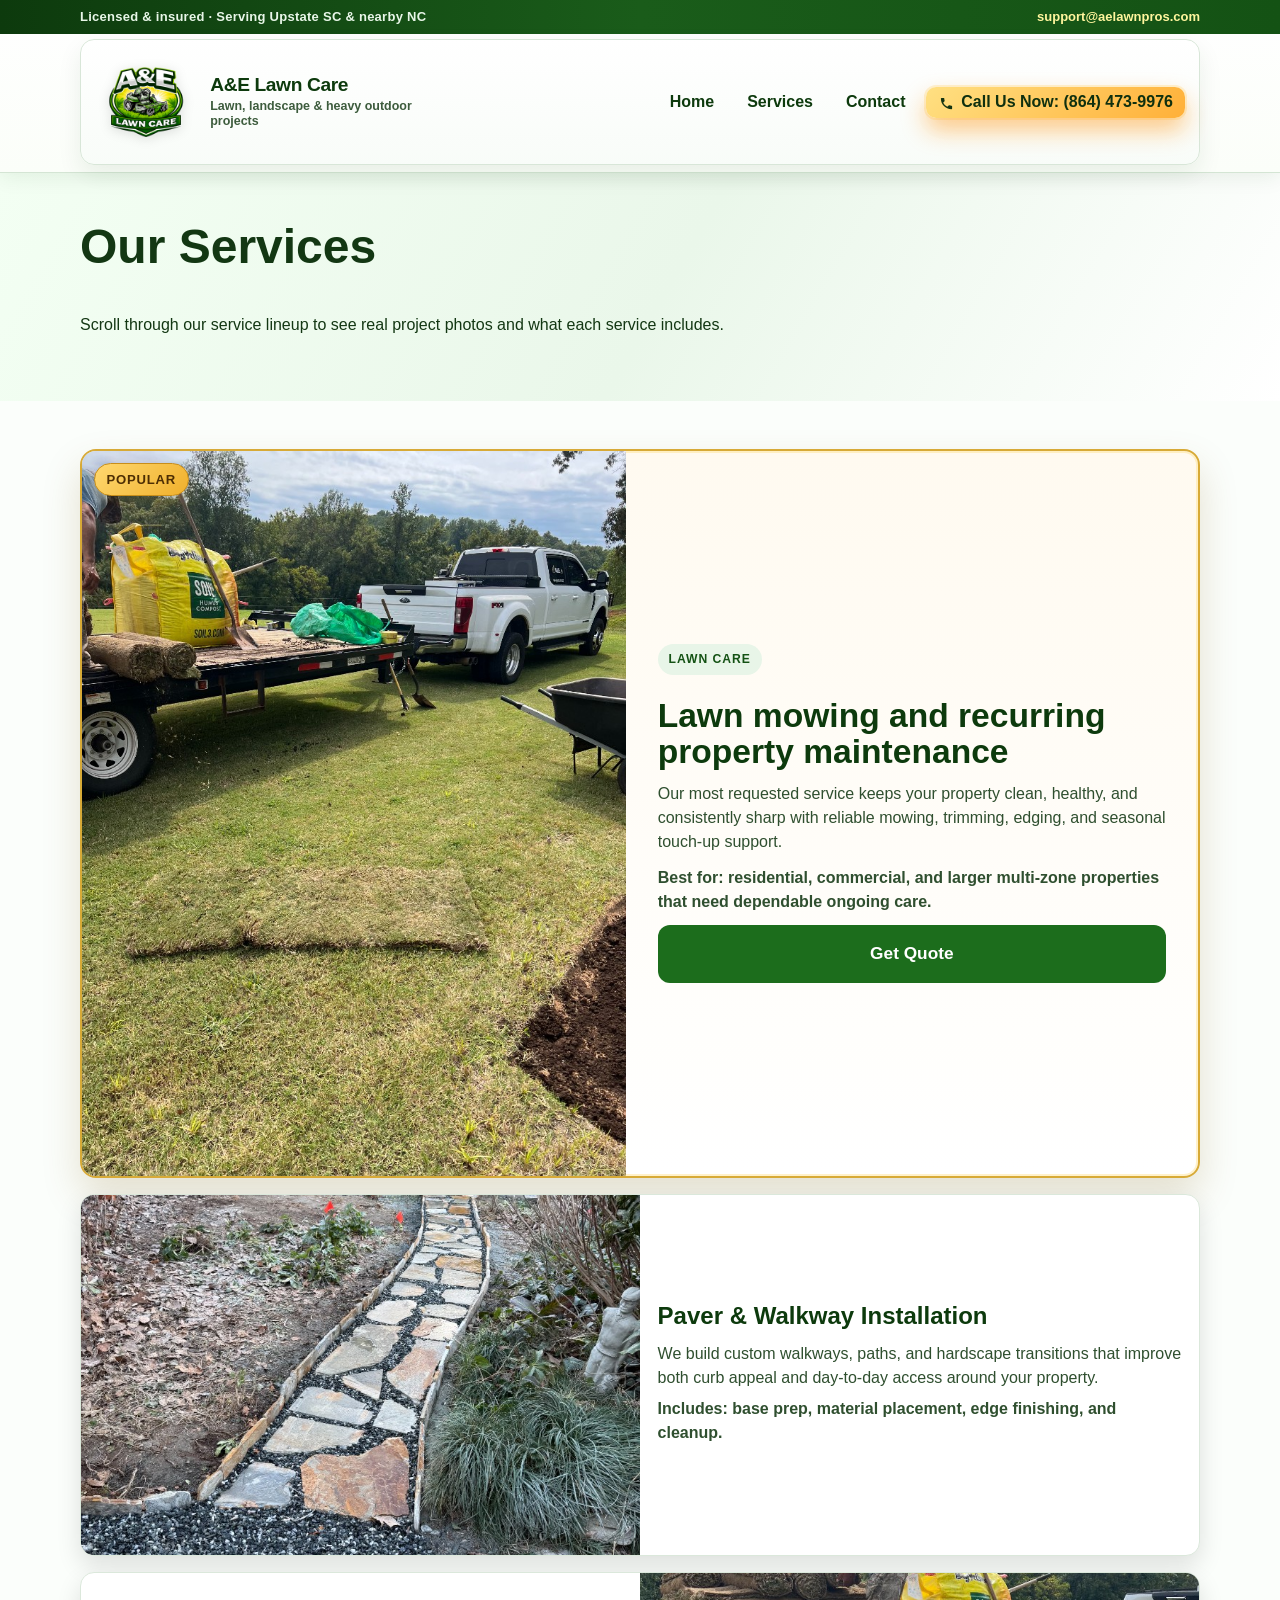
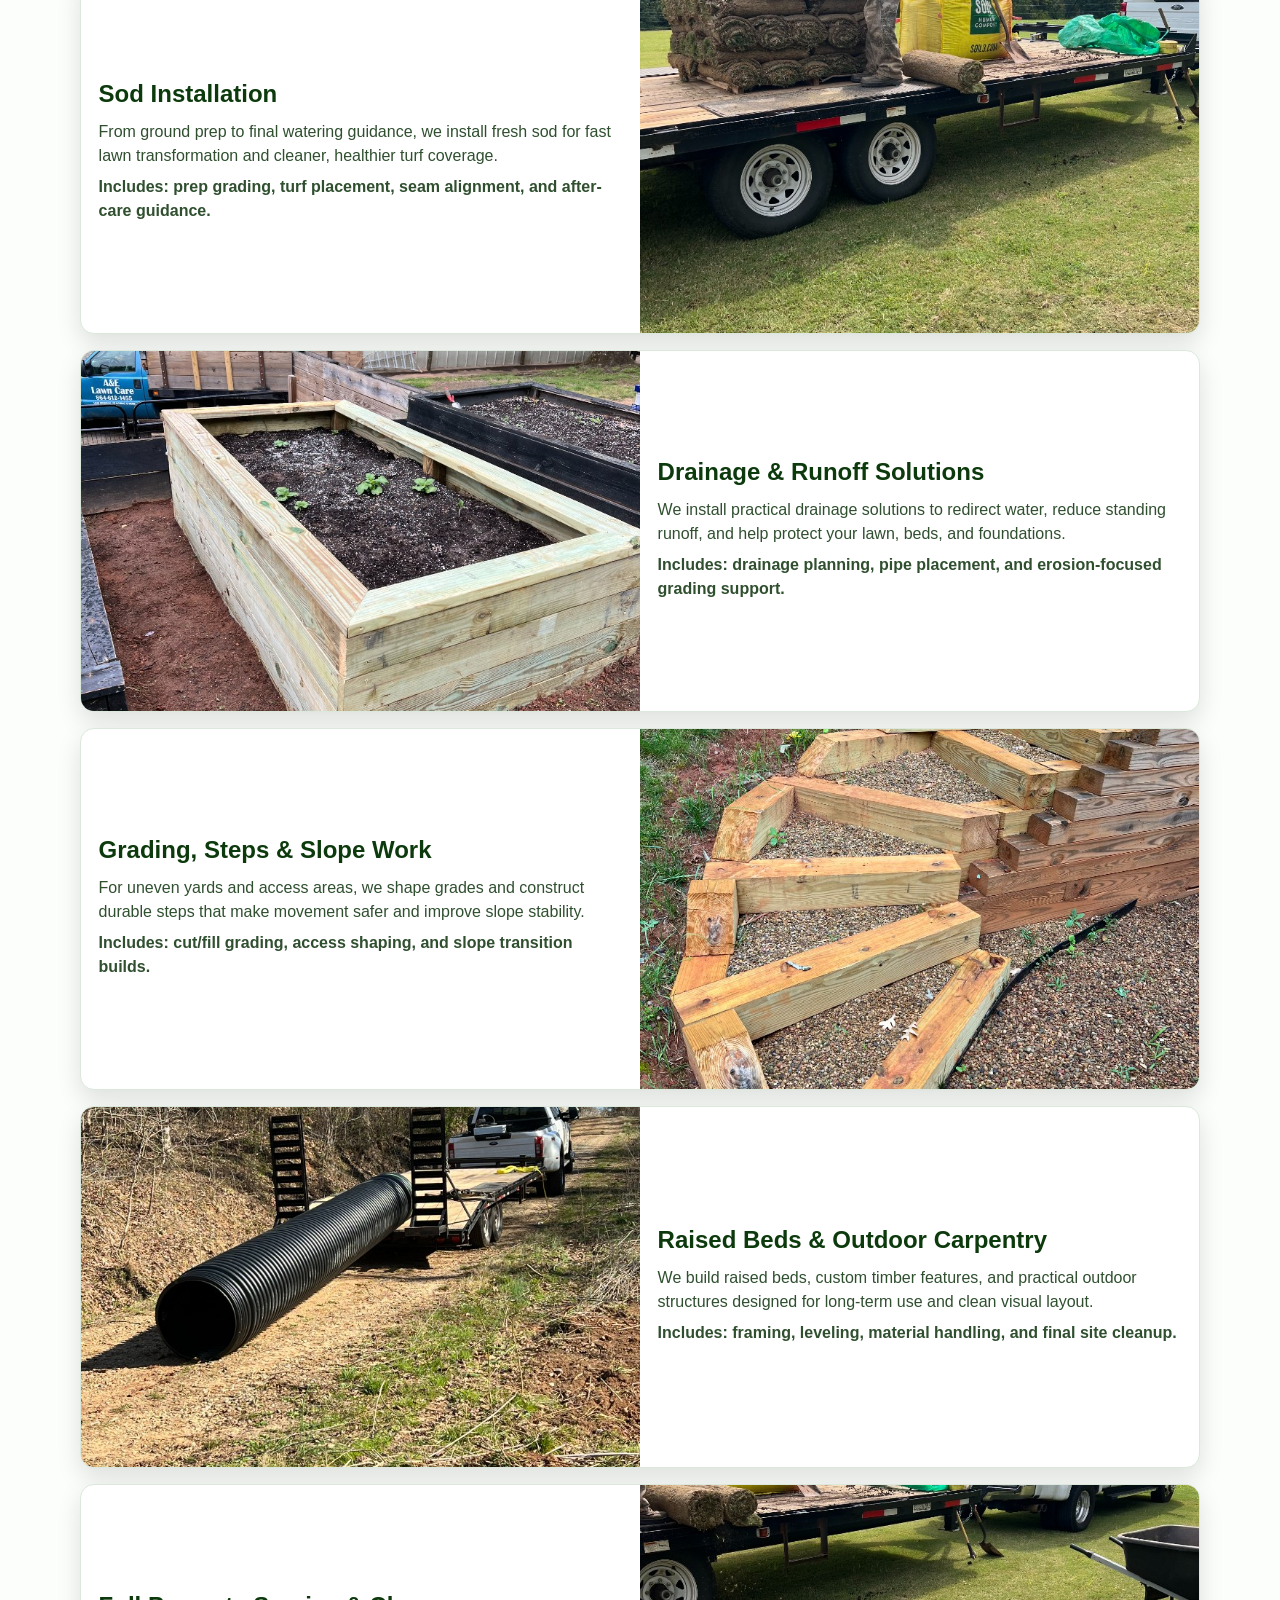
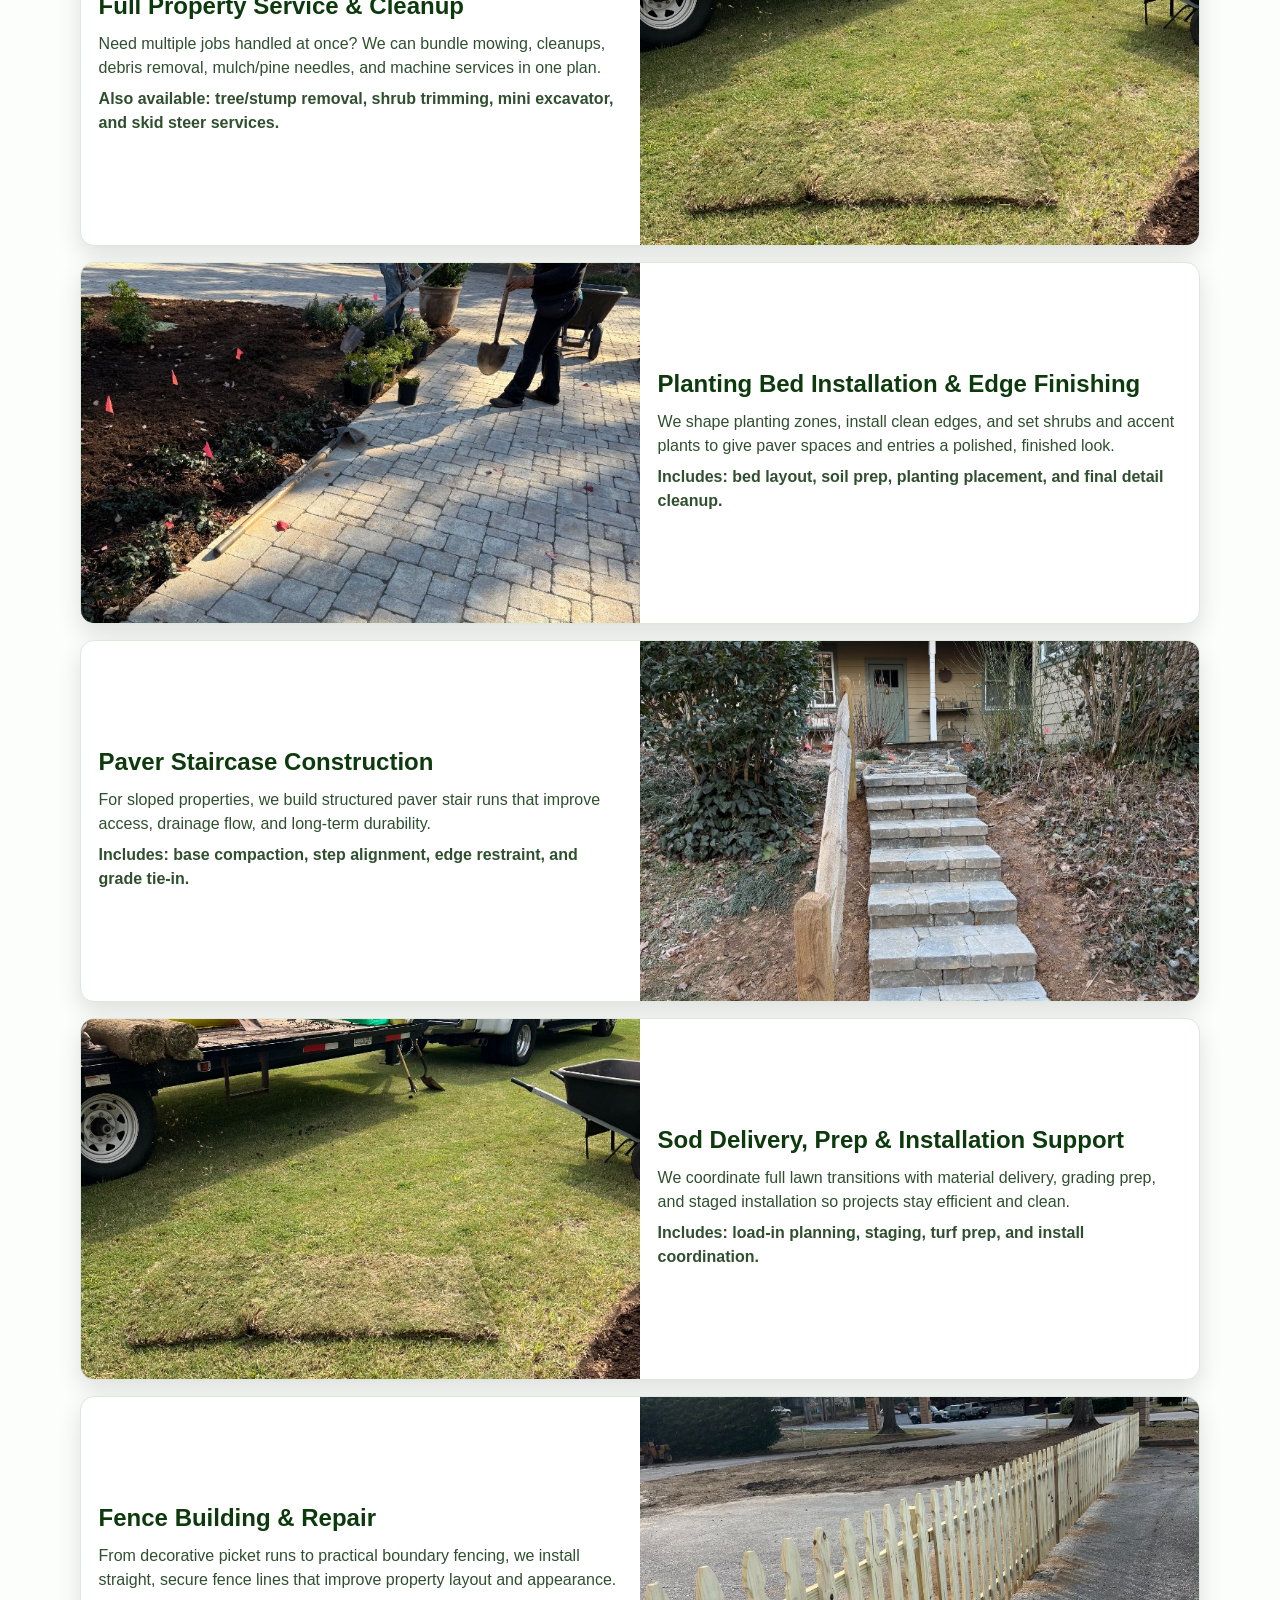
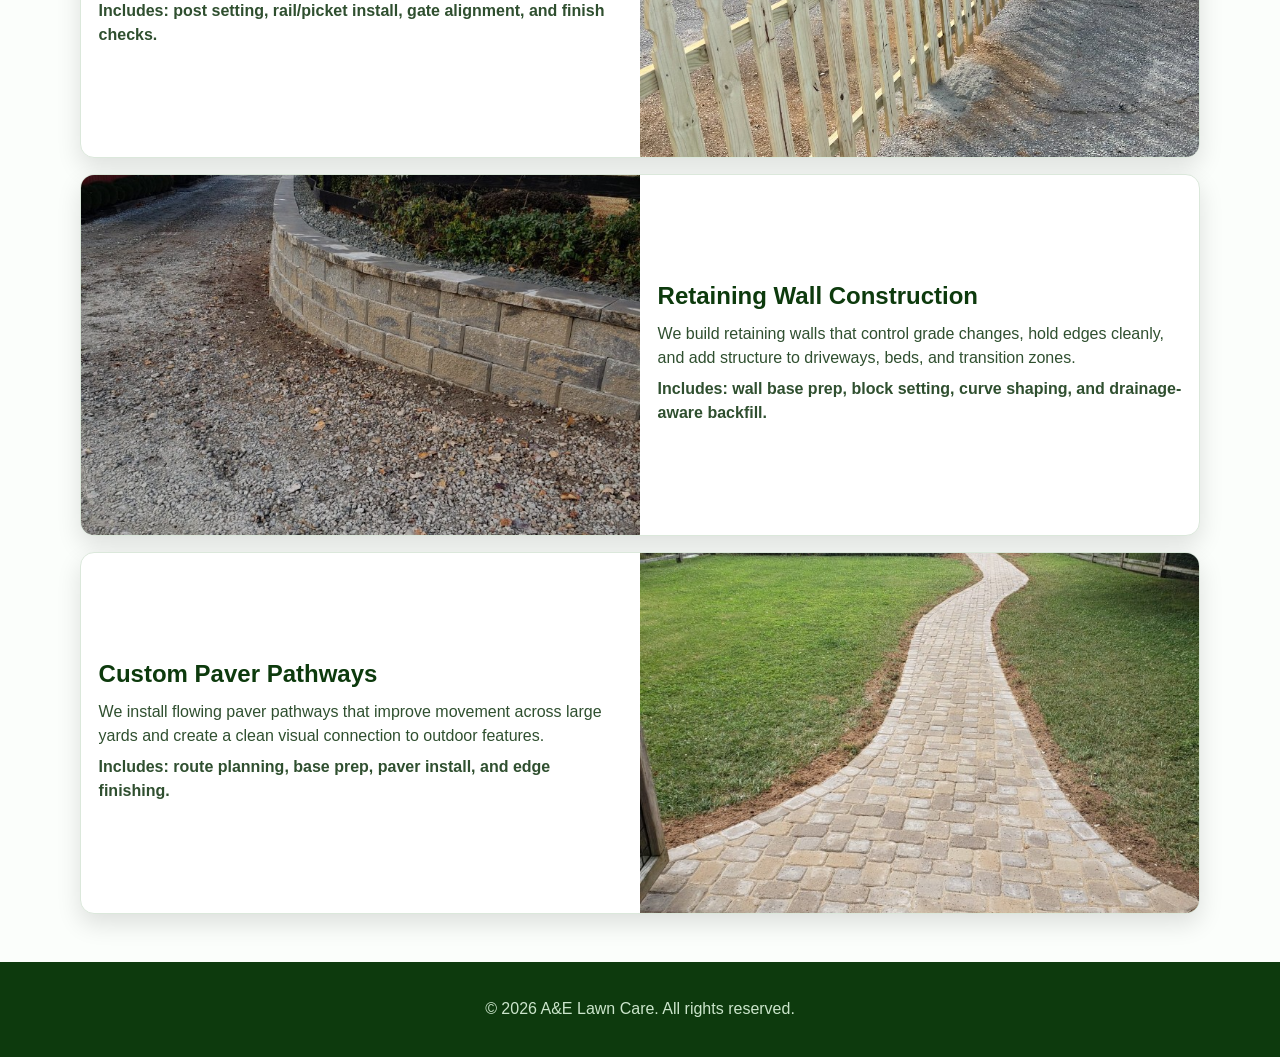
<file: services.html>
<!DOCTYPE html>
<html lang="en">
<head>
  <meta charset="UTF-8">
  <meta name="viewport" content="width=device-width, initial-scale=1.0">
  <title>Services | A&E Lawn Care</title>
  <meta name="description" content="Explore A&E Lawn Care services with project photos and detailed descriptions.">
  <link rel="icon" type="image/png" sizes="32x32" href="assets/favicon-32x32.png">
  <link rel="shortcut icon" href="assets/favicon-32x32.png">
  <link rel="stylesheet" href="styles.css">
</head>
<body>
  <header class="site-header">
    <div class="header-top-bar">
      <div class="container header-top-inner">
        <span class="header-top-text">Licensed &amp; insured · Serving Upstate SC &amp; nearby NC</span>
        <a class="header-top-link" href="mailto:support@aelawnpros.com">support@aelawnpros.com</a>
      </div>
    </div>
    <div class="container nav-wrap">
      <a href="index.html" class="brand-block" aria-label="A&E Lawn Care home">
        <img src="assets/logo.png" alt="" class="brand-logo-img" width="120" height="120">
        <div class="brand-text">
          <span class="brand-name">A&amp;E Lawn Care</span>
          <span class="brand-tagline">Lawn, landscape &amp; heavy outdoor projects</span>
        </div>
      </a>
      <nav aria-label="Main navigation" class="main-nav">
        <ul class="nav-links">
          <li><a href="index.html">Home</a></li>
          <li><a href="services.html">Services</a></li>
          <li><a href="contact.html">Contact</a></li>
          <li><a class="btn btn-primary call-now-btn" href="tel:+18644739976">Call Us Now: (864) 473-9976</a></li>
        </ul>
      </nav>
    </div>
  </header>

  <main>
    <section class="hero services-hero">
      <div class="container">
        <h1>Our Services</h1>
        <p>Scroll through our service lineup to see real project photos and what each service includes.</p>
      </div>
    </section>

    <section class="section services-section">
      <div class="container services-flow">
        <article class="service-featured-popular reveal">
          <div class="service-featured-badge" aria-label="Popular service">Popular</div>
          <div class="service-featured-media">
            <video autoplay muted loop playsinline preload="metadata" poster="assets/showcase-sod-delivery.png">
              <source src="assets/service-popular-lawncare.m4v" type="video/mp4">
              <source src="assets/service-popular-lawncare.mov" type="video/quicktime">
              Your browser does not support the featured service video.
            </video>
          </div>
          <div class="service-featured-copy">
            <span class="service-label">Lawn Care</span>
            <h2>Lawn mowing and recurring property maintenance</h2>
            <p>Our most requested service keeps your property clean, healthy, and consistently sharp with reliable mowing, trimming, edging, and seasonal touch-up support.</p>
            <p class="service-list-line">Best for: residential, commercial, and larger multi-zone properties that need dependable ongoing care.</p>
            <a class="btn btn-primary btn-quote" href="contact.html">Get Quote</a>
          </div>
        </article>

        <article class="service-story reveal reveal-from-left">
          <div class="service-photo">
            <img src="assets/showcase-walkway-stone.png" alt="Curved natural stone walkway with dark gravel joints" loading="lazy" decoding="async">
          </div>
          <div class="service-copy">
            <h2>Paver &amp; Walkway Installation</h2>
            <p>We build custom walkways, paths, and hardscape transitions that improve both curb appeal and day-to-day access around your property.</p>
            <p class="service-list-line">Includes: base prep, material placement, edge finishing, and cleanup.</p>
          </div>
        </article>

        <article class="service-story reverse reveal reveal-from-right">
          <div class="service-photo">
            <img src="assets/showcase-sod-install.png" alt="Fresh sod being installed on prepared yard area" loading="lazy" decoding="async">
          </div>
          <div class="service-copy">
            <h2>Sod Installation</h2>
            <p>From ground prep to final watering guidance, we install fresh sod for fast lawn transformation and cleaner, healthier turf coverage.</p>
            <p class="service-list-line">Includes: prep grading, turf placement, seam alignment, and after-care guidance.</p>
          </div>
        </article>

        <article class="service-story reveal reveal-from-left">
          <div class="service-photo">
            <img src="assets/showcase-drainage-pipe.png" alt="Large drainage pipe delivered for runoff control project" loading="lazy" decoding="async">
          </div>
          <div class="service-copy">
            <h2>Drainage &amp; Runoff Solutions</h2>
            <p>We install practical drainage solutions to redirect water, reduce standing runoff, and help protect your lawn, beds, and foundations.</p>
            <p class="service-list-line">Includes: drainage planning, pipe placement, and erosion-focused grading support.</p>
          </div>
        </article>

        <article class="service-story reverse reveal reveal-from-right">
          <div class="service-photo">
            <img src="assets/showcase-timber-steps.png" alt="Timber step build on sloped property" loading="lazy" decoding="async">
          </div>
          <div class="service-copy">
            <h2>Grading, Steps &amp; Slope Work</h2>
            <p>For uneven yards and access areas, we shape grades and construct durable steps that make movement safer and improve slope stability.</p>
            <p class="service-list-line">Includes: cut/fill grading, access shaping, and slope transition builds.</p>
          </div>
        </article>

        <article class="service-story reveal reveal-from-left">
          <div class="service-photo">
            <img src="assets/showcase-raised-bed.png" alt="Raised planter bed carpentry installation" loading="lazy" decoding="async">
          </div>
          <div class="service-copy">
            <h2>Raised Beds &amp; Outdoor Carpentry</h2>
            <p>We build raised beds, custom timber features, and practical outdoor structures designed for long-term use and clean visual layout.</p>
            <p class="service-list-line">Includes: framing, leveling, material handling, and final site cleanup.</p>
          </div>
        </article>

        <article class="service-story reverse reveal reveal-from-right">
          <div class="service-photo">
            <img src="assets/showcase-sod-delivery.png" alt="Trailer with sod rolls and landscape materials" loading="lazy" decoding="async">
          </div>
          <div class="service-copy">
            <h2>Full Property Service &amp; Cleanup</h2>
            <p>Need multiple jobs handled at once? We can bundle mowing, cleanups, debris removal, mulch/pine needles, and machine services in one plan.</p>
            <p class="service-list-line">Also available: tree/stump removal, shrub trimming, mini excavator, and skid steer services.</p>
          </div>
        </article>

        <article class="service-story reveal reveal-from-left">
          <div class="service-photo">
            <img src="assets/service-paver-bed-install.png" alt="Crew installing planting bed edge detail beside paver patio" loading="lazy" decoding="async">
          </div>
          <div class="service-copy">
            <h2>Planting Bed Installation &amp; Edge Finishing</h2>
            <p>We shape planting zones, install clean edges, and set shrubs and accent plants to give paver spaces and entries a polished, finished look.</p>
            <p class="service-list-line">Includes: bed layout, soil prep, planting placement, and final detail cleanup.</p>
          </div>
        </article>

        <article class="service-story reverse reveal reveal-from-right">
          <div class="service-photo">
            <img src="assets/service-paver-staircase-build.png" alt="Completed paver staircase leading up a residential slope" loading="lazy" decoding="async">
          </div>
          <div class="service-copy">
            <h2>Paver Staircase Construction</h2>
            <p>For sloped properties, we build structured paver stair runs that improve access, drainage flow, and long-term durability.</p>
            <p class="service-list-line">Includes: base compaction, step alignment, edge restraint, and grade tie-in.</p>
          </div>
        </article>

        <article class="service-story reveal reveal-from-left">
          <div class="service-photo">
            <img src="assets/service-sod-material-delivery.png" alt="Truck and trailer delivering sod and soil materials for lawn installation" loading="lazy" decoding="async">
          </div>
          <div class="service-copy">
            <h2>Sod Delivery, Prep &amp; Installation Support</h2>
            <p>We coordinate full lawn transitions with material delivery, grading prep, and staged installation so projects stay efficient and clean.</p>
            <p class="service-list-line">Includes: load-in planning, staging, turf prep, and install coordination.</p>
          </div>
        </article>

        <article class="service-story reverse reveal reveal-from-right">
          <div class="service-photo">
            <img src="assets/service-fence-installation.png" alt="Freshly installed picket fence line along driveway edge" loading="lazy" decoding="async">
          </div>
          <div class="service-copy">
            <h2>Fence Building &amp; Repair</h2>
            <p>From decorative picket runs to practical boundary fencing, we install straight, secure fence lines that improve property layout and appearance.</p>
            <p class="service-list-line">Includes: post setting, rail/picket install, gate alignment, and finish checks.</p>
          </div>
        </article>

        <article class="service-story reveal reveal-from-left">
          <div class="service-photo">
            <img src="assets/service-retaining-wall-build.png" alt="Curved retaining wall installation on gravel driveway edge" loading="lazy" decoding="async">
          </div>
          <div class="service-copy">
            <h2>Retaining Wall Construction</h2>
            <p>We build retaining walls that control grade changes, hold edges cleanly, and add structure to driveways, beds, and transition zones.</p>
            <p class="service-list-line">Includes: wall base prep, block setting, curve shaping, and drainage-aware backfill.</p>
          </div>
        </article>

        <article class="service-story reverse reveal reveal-from-right">
          <div class="service-photo">
            <img src="assets/service-lakefront-paver-walkway.png" alt="Curved paver walkway leading through lawn to a lakeside dock" loading="lazy" decoding="async">
          </div>
          <div class="service-copy">
            <h2>Custom Paver Pathways</h2>
            <p>We install flowing paver pathways that improve movement across large yards and create a clean visual connection to outdoor features.</p>
            <p class="service-list-line">Includes: route planning, base prep, paver install, and edge finishing.</p>
          </div>
        </article>
      </div>
    </section>
  </main>

  <footer class="site-footer">
    <div class="container">
      <p>&copy; <span id="year"></span> A&E Lawn Care. All rights reserved.</p>
    </div>
  </footer>

  <script src="script.js"></script>
</body>
</html>
</file>
<file: styles.css>
:root {
  --green-900: #0d3a0d;
  --green-800: #145214;
  --green-700: #1c6d1c;
  --green-200: #dff1df;
  --ink: #142214;
  --white: #ffffff;
  --shadow: 0 10px 24px rgba(0, 0, 0, 0.12);
}

* {
  box-sizing: border-box;
}

html {
  scroll-behavior: smooth;
  scroll-padding-top: 132px;
}

html,
body {
  cursor: auto;
}

a,
button,
.btn,
label,
select {
  cursor: pointer;
}

input,
textarea {
  cursor: text;
}

body {
  margin: 0;
  font-family: Arial, Helvetica, sans-serif;
  line-height: 1.5;
  color: var(--ink);
  background: var(--white);
  text-rendering: optimizeLegibility;
  -webkit-font-smoothing: antialiased;
}

.home-page {
  background: #122012;
}

.home-page main {
  background: #122012;
}

.container {
  width: min(1120px, 92%);
  margin: 0 auto;
}

.site-header {
  --header-fade-opacity: 1;
  position: sticky;
  top: 0;
  z-index: 1000;
  background: linear-gradient(180deg, #ffffff 0%, #fbfef9 100%);
  border-bottom: 1px solid #d4e5d4;
  box-shadow: 0 4px 20px rgba(13, 58, 13, 0.08);
  backdrop-filter: blur(8px);
  opacity: var(--header-fade-opacity);
  transition: opacity 0.18s linear;
}

.home-page .site-header {
  position: fixed;
  left: 0;
  right: 0;
  width: 100%;
  isolation: isolate;
  background: transparent;
  border-bottom: none;
  box-shadow: none;
  backdrop-filter: blur(0);
}


.site-header.is-scrolled {
  box-shadow: 0 8px 26px rgba(13, 58, 13, 0.13);
}

.home-page .site-header.is-scrolled {
  background: transparent;
  border-bottom: none;
  backdrop-filter: blur(0);
}

.header-top-bar {
  background: linear-gradient(90deg, var(--green-900) 0%, #1a5c1a 50%, var(--green-800) 100%);
  color: #e8f6e8;
  font-size: 0.8125rem;
}

.home-page .header-top-bar {
  background: rgba(10, 39, 10, 0.62);
  border-bottom: 1px solid rgba(255, 255, 255, 0.14);
}

.home-page .site-header.is-scrolled .header-top-bar {
  background: rgba(13, 58, 13, 0.92);
}

.header-top-inner {
  display: flex;
  align-items: center;
  justify-content: space-between;
  gap: 1rem;
  flex-wrap: wrap;
  padding: 0.45rem 0;
}

.header-top-text {
  font-weight: 600;
  letter-spacing: 0.02em;
}

.header-top-link {
  color: #fff59d;
  font-weight: 700;
  text-decoration: none;
}

.header-top-link:hover,
.header-top-link:focus-visible {
  text-decoration: underline;
}

.nav-wrap {
  position: relative;
  display: flex;
  align-items: center;
  justify-content: space-between;
  gap: 1rem;
  padding: 0.66rem 0.85rem;
  border-radius: 14px;
  background: linear-gradient(180deg, rgba(255, 255, 255, 0.96) 0%, rgba(248, 252, 248, 0.96) 100%);
  border: 1px solid #d8e6d8;
  box-shadow: 0 10px 24px rgba(13, 58, 13, 0.08);
  backdrop-filter: blur(6px);
  margin: 0.35rem auto 0.45rem;
}

.home-page .nav-wrap {
  overflow: hidden;
  isolation: isolate;
  margin-bottom: 0;
}

.home-page .nav-wrap::before {
  content: "";
  position: absolute;
  left: 10px;
  right: 10px;
  bottom: 7px;
  height: 8px;
  transform: scaleX(0);
  transform-origin: right center;
  border-radius: 999px 999px 7px 7px;
  background:
    repeating-linear-gradient(95deg, rgba(138, 217, 127, 0.26) 0, rgba(138, 217, 127, 0.26) 2px, rgba(58, 139, 52, 0.2) 2px, rgba(58, 139, 52, 0.2) 6px),
    linear-gradient(180deg, rgba(87, 173, 84, 0.82) 0%, rgba(38, 115, 36, 0.9) 100%);
  box-shadow: inset 0 -2px 0 rgba(10, 54, 10, 0.22), 0 1px 5px rgba(0, 0, 0, 0.12);
  z-index: 0;
  pointer-events: none;
  animation: nav-grass-sweep 2.7s cubic-bezier(0.2, 0.9, 0.2, 1) both;
}

.home-page .brand-block,
.home-page .main-nav {
  position: relative;
  z-index: 1;
}

.brand-block {
  display: flex;
  align-items: center;
  gap: 0.85rem;
  text-decoration: none;
  color: inherit;
}

.brand-logo-anim {
  position: relative;
  display: inline-flex;
  align-items: center;
  justify-content: center;
  overflow: visible;
}

.logo-grass-roll {
  display: none;
}

.logo-grass-roll::before {
  content: "";
  position: absolute;
  inset: 3px 10px 9px 12px;
  border-radius: 999px 4px 4px 999px;
  background: repeating-linear-gradient(90deg, rgba(145, 222, 130, 0.58) 0 2px, rgba(63, 145, 58, 0.24) 2px 5px);
  opacity: 0.95;
}

.logo-grass-roll::after {
  content: none;
}

.brand-logo-img {
  width: 102px;
  height: auto;
  display: block;
  flex-shrink: 0;
  filter: drop-shadow(0 2px 6px rgba(0, 0, 0, 0.12));
}

.brand-logo-pop {
  opacity: 0;
  animation: logo-pop-in-clean 0.9s cubic-bezier(0.26, 0.92, 0.3, 1) 2.25s both, logo-bob 3.4s ease-in-out 3.15s infinite;
  position: relative;
  z-index: 1;
}

.brand-text {
  display: flex;
  flex-direction: column;
  gap: 0.15rem;
}

.brand-name {
  font-weight: 800;
  font-size: 1.2rem;
  color: var(--green-900);
  line-height: 1.15;
  letter-spacing: -0.02em;
}

.brand-tagline {
  font-size: 0.78rem;
  font-weight: 600;
  color: #3d5c3d;
  max-width: 220px;
  line-height: 1.25;
}

.main-nav {
  flex-shrink: 0;
}

/* Legacy single-logo pages */
.brand img {
  width: 140px;
  height: auto;
  display: block;
}

.nav-links {
  display: flex;
  gap: 0.5rem;
  list-style: none;
  padding: 0;
  margin: 0;
  flex-wrap: wrap;
  align-items: center;
}

.nav-links a {
  text-decoration: none;
  color: var(--green-900);
  font-weight: 700;
  padding: 0.42rem 0.78rem;
  border-radius: 10px;
  transition: background-color 0.2s ease, box-shadow 0.2s ease, color 0.2s ease;
}

.nav-links a:hover,
.nav-links a:focus-visible {
  background: var(--green-200);
}

.nav-links a:not(.call-now-btn):hover,
.nav-links a:not(.call-now-btn):focus-visible {
  box-shadow: inset 0 0 0 1px #c5e0c5;
}

.call-now-btn {
  display: inline-flex;
  align-items: center;
  gap: 0.45rem;
  line-height: 1.1;
  padding: 0.7rem 1.2rem;
  border-radius: 999px;
  font-size: 0.96rem;
  white-space: nowrap;
  background: linear-gradient(135deg, #ffe082 0%, #ffb038 100%) !important;
  color: #0f300f !important;
  border: 1px solid #c56e00;
  box-shadow: 0 12px 24px rgba(255, 143, 0, 0.48), 0 0 0 2px rgba(255, 226, 150, 0.4);
  animation: call-now-float 3.1s ease-in-out infinite;
  font-weight: 800;
}

.call-now-btn::before {
  content: "";
  width: 0.98em;
  height: 0.98em;
  display: inline-block;
  flex: 0 0 auto;
  align-self: center;
  margin-top: 1px;
  background-color: currentColor;
  -webkit-mask-image: url("data:image/svg+xml,%3Csvg xmlns='http://www.w3.org/2000/svg' viewBox='0 0 24 24'%3E%3Cpath fill='black' d='M6.62 10.79a15.46 15.46 0 0 0 6.59 6.59l2.2-2.2a1 1 0 0 1 1.02-.24c1.12.37 2.33.57 3.57.57a1 1 0 0 1 1 1V20a1 1 0 0 1-1 1C10.3 21 3 13.7 3 4a1 1 0 0 1 1-1h3.49a1 1 0 0 1 1 1c0 1.24.2 2.45.57 3.57a1 1 0 0 1-.24 1.02l-2.2 2.2Z'/%3E%3C/svg%3E");
  mask-image: url("data:image/svg+xml,%3Csvg xmlns='http://www.w3.org/2000/svg' viewBox='0 0 24 24'%3E%3Cpath fill='black' d='M6.62 10.79a15.46 15.46 0 0 0 6.59 6.59l2.2-2.2a1 1 0 0 1 1.02-.24c1.12.37 2.33.57 3.57.57a1 1 0 0 1 1 1V20a1 1 0 0 1-1 1C10.3 21 3 13.7 3 4a1 1 0 0 1 1-1h3.49a1 1 0 0 1 1 1c0 1.24.2 2.45.57 3.57a1 1 0 0 1-.24 1.02l-2.2 2.2Z'/%3E%3C/svg%3E");
  -webkit-mask-size: contain;
  mask-size: contain;
  -webkit-mask-repeat: no-repeat;
  mask-repeat: no-repeat;
  -webkit-mask-position: center;
  mask-position: center;
  transform: translateY(1px);
  opacity: 0.98;
}

.nav-links .call-now-btn:hover,
.nav-links .call-now-btn:focus-visible {
  background: linear-gradient(135deg, #ffe89b 0%, #ffbb4f 100%) !important;
  color: #0f2f0f;
  transform: translateY(-1px) scale(1.02);
  box-shadow: 0 14px 27px rgba(255, 143, 0, 0.5), 0 0 0 3px rgba(255, 226, 150, 0.45);
}

@keyframes call-now-float {
  0%,
  100% {
    transform: translateY(0);
  }
  50% {
    transform: translateY(-3px);
  }
}

@keyframes nav-grass-sweep {
  0% {
    opacity: 0.15;
    transform: scaleX(0.01);
  }
  100% {
    opacity: 0.72;
    transform: scaleX(1);
  }
}

@keyframes logo-pop-in-clean {
  0% {
    opacity: 0;
    transform: translateX(-14px) scale(0.93);
  }
  100% {
    opacity: 1;
    transform: translateX(0) scale(1);
  }
}

@keyframes logo-bob {
  0%,
  100% {
    transform: translateY(0) scale(1);
  }
  50% {
    transform: translateY(-3px) scale(1);
  }
}


.hero {
  position: relative;
  overflow: hidden;
  background: #122012;
  padding: 3.4rem 0 9rem;
  min-height: 88vh;
}

.home-page .hero {
  --home-header-stack: 128px;
  margin-top: 0;
  min-height: 100svh;
  min-height: 100dvh;
  padding-top: calc(3.4rem + var(--home-header-stack));
  padding-bottom: 5.4rem;
}

.hero-grid {
  position: relative;
  z-index: 2;
  display: grid;
  grid-template-columns: 1.3fr 1fr;
  gap: 1.4rem;
  align-items: start;
}

.hero-copy {
  margin-top: clamp(0.9rem, 2.8vh, 1.7rem);
}

.home-hero-center .hero-grid {
  grid-template-columns: 1fr;
  justify-items: center;
}

.home-hero-center .hero-copy {
  max-width: 840px;
  text-align: center;
  margin-top: clamp(1.6rem, 6vh, 4.8rem);
}

.home-hero-center h1 {
  font-family: "Avenir Next", Avenir, "Segoe UI", Inter, "Helvetica Neue", Arial, sans-serif;
  font-weight: 800;
  font-size: clamp(2.4rem, 6vw, 4.2rem);
  letter-spacing: -0.02em;
  margin-bottom: 0.7rem;
  text-shadow: 0 7px 20px rgba(0, 0, 0, 0.42);
  text-wrap: balance;
  -webkit-font-smoothing: antialiased;
  text-rendering: optimizeLegibility;
}

.home-hero-center .hero-copy > p {
  max-width: 820px;
  margin-left: auto;
  margin-right: auto;
  font-size: clamp(1rem, 2.1vw, 1.23rem);
  line-height: 1.56;
}

.home-hero-center .hero-actions {
  justify-content: center;
  margin-top: 1.35rem;
}

.hero-media {
  position: absolute;
  inset: 0;
  z-index: 0;
  background: url("assets/showcase-sod-delivery.png") center 46% / cover no-repeat;
}

.home-page .hero-media {
  inset: -1px 0 -2px;
}

.hero-bg-video {
  width: 100%;
  height: 100%;
  object-fit: cover;
  object-position: center 46%;
  display: block;
}

.hero-media-overlay {
  position: absolute;
  inset: 0;
  z-index: 0;
  background: linear-gradient(115deg, rgba(10, 27, 10, 0.8) 0%, rgba(14, 42, 14, 0.68) 46%, rgba(24, 58, 24, 0.28) 100%);
}

.hero h1,
.hero p,
.hero strong {
  color: #ffffff;
}

.hero #open-quote-modal.btn-quote {
  background: linear-gradient(135deg, #ffd75a 0%, #ffbf2f 100%);
  color: #183818;
  border: 2px solid #fff3b8;
  font-size: clamp(1.1rem, 2.2vw, 1.28rem);
  font-weight: 800;
  letter-spacing: 0.01em;
  padding: 1.08rem 1.95rem;
  border-radius: 14px;
  box-shadow: 0 14px 32px rgba(0, 0, 0, 0.45), 0 0 0 3px rgba(255, 223, 109, 0.28);
}

.hero #open-quote-modal.btn-quote:hover,
.hero #open-quote-modal.btn-quote:focus-visible {
  background: linear-gradient(135deg, #ffe37f 0%, #ffc73d 100%);
  color: #102610;
  transform: translateY(-4px) scale(1.09);
  box-shadow: 0 20px 38px rgba(0, 0, 0, 0.52), 0 0 0 4px rgba(255, 233, 142, 0.34);
}

h1 {
  margin-top: 0;
  color: var(--green-900);
  font-size: clamp(2rem, 4vw, 3rem);
  line-height: 1.1;
}

h2 {
  margin-top: 0;
  color: var(--green-900);
}

.hero-actions {
  display: flex;
  gap: 0.65rem;
  flex-wrap: wrap;
  margin-top: 1.1rem;
}

.btn {
  display: inline-flex;
  align-items: center;
  justify-content: center;
  border: none;
  text-decoration: none;
  padding: 0.7rem 1rem;
  border-radius: 10px;
  font-weight: 700;
  cursor: pointer;
  font-family: inherit;
  font-size: inherit;
}

.btn-primary {
  background: var(--green-700);
  color: var(--white);
}

.btn-primary:hover,
.btn-primary:focus-visible {
  background: var(--green-800);
}

.btn-quote {
  font-size: 1.08rem;
  padding: 1rem 1.5rem;
  border-radius: 12px;
  transition: transform 0.2s ease, box-shadow 0.2s ease, filter 0.2s ease;
}

.btn-quote:hover,
.btn-quote:focus-visible {
  transform: translateY(-4px) scale(1.05);
  box-shadow: 0 16px 28px rgba(22, 95, 22, 0.38);
  filter: saturate(1.1);
}

.btn-soft {
  background: #e8f5e8;
  color: var(--green-900);
}

.btn-soft:hover,
.btn-soft:focus-visible {
  background: #d6ebd6;
}

.btn-danger {
  background: #8f1f1f;
  color: #fff;
}

.btn-danger:hover,
.btn-danger:focus-visible {
  background: #6e1818;
}

.hero-card,
.card {
  background: var(--white);
  border: 1px solid #e5ece5;
  border-radius: 14px;
  padding: 1rem;
  box-shadow: var(--shadow);
}

.section {
  padding: 3rem 0;
}

.section-head {
  margin-bottom: 1rem;
}

.section-head p {
  margin: 0.4rem 0 0;
  color: #335033;
}

.about-section {
  background: linear-gradient(180deg, #ffffff 0%, #f8fcf8 100%);
}

.about-card {
  background: #fff;
  border: 1px solid #dce8dc;
  border-radius: 14px;
  box-shadow: var(--shadow);
  padding: 1.35rem;
}

.about-card h2 {
  margin-bottom: 0.8rem;
}

.about-grid {
  display: grid;
  grid-template-columns: 1.25fr 0.95fr;
  gap: 1rem;
  align-items: start;
}

.about-grid p {
  margin: 0;
  color: #2c462c;
}

.about-list {
  margin: 0;
  padding-left: 1.1rem;
  color: #1c331c;
}

.about-list li {
  margin-bottom: 0.35rem;
}

.about-contact-strip {
  margin-top: 1rem;
  display: grid;
  grid-template-columns: repeat(3, minmax(0, 1fr));
  gap: 0.65rem;
}

.about-contact-strip a {
  display: flex;
  flex-direction: column;
  gap: 0.12rem;
  text-decoration: none;
  background: linear-gradient(180deg, #f4fbf4 0%, #ffffff 100%);
  border: 1px solid #cfe1cf;
  border-radius: 10px;
  padding: 0.62rem 0.72rem;
  color: #1b341b;
}

.about-contact-strip a span {
  font-size: 0.76rem;
  font-weight: 700;
  letter-spacing: 0.03em;
  text-transform: uppercase;
  color: #3f5d3f;
}

.about-contact-strip a strong {
  color: #163916;
  font-size: 0.96rem;
  line-height: 1.3;
}

.about-contact-strip a:hover,
.about-contact-strip a:focus-visible {
  border-color: #afcdaf;
  background: linear-gradient(180deg, #edf8ed 0%, #ffffff 100%);
}

.showcase-section {
  background: #f9fdf9;
}

.showcase-shell {
  display: grid;
  gap: 1.1rem;
}

.showcase-shell-clean {
  padding: 0.2rem 0;
}

.showcase-featured {
  display: grid;
  grid-template-columns: 1.05fr 0.95fr;
  gap: 1rem;
  background: #fff;
  border: 1px solid #d4e6d4;
  border-radius: 14px;
  overflow: hidden;
  box-shadow: var(--shadow);
}

.showcase-video {
  width: 100%;
  height: 100%;
  min-height: 260px;
  max-height: 360px;
  aspect-ratio: 16 / 10;
  object-fit: cover;
  display: block;
  background: #0f150f;
}

.showcase-featured-copy {
  padding: 1rem 1.05rem 1rem 0.2rem;
  align-self: center;
}

.showcase-featured-copy h3 {
  margin: 0 0 0.4rem;
  color: var(--green-900);
}

.showcase-featured-copy p {
  margin: 0;
  color: #355235;
  line-height: 1.55;
}

.showcase-grid-clean {
  display: grid;
  grid-template-columns: repeat(3, minmax(0, 1fr));
  gap: 0.95rem;
}

.showcase-card-clean {
  background: #fff;
  border: 1px solid #dce8dc;
  border-radius: 12px;
  overflow: hidden;
  box-shadow: 0 8px 22px rgba(13, 58, 13, 0.1);
}

.showcase-card-clean img {
  width: 100%;
  height: 205px;
  object-fit: cover;
  display: block;
}

.showcase-copy {
  padding: 0.82rem 0.9rem 0.95rem;
}

.showcase-copy h3 {
  margin: 0 0 0.28rem;
  font-size: 1rem;
  color: var(--green-900);
}

.showcase-copy p {
  margin: 0;
  color: #3b593b;
  font-size: 0.92rem;
  line-height: 1.45;
}

.reveal {
  opacity: 0;
  transform: translateY(14px);
  transition: opacity 0.48s ease, transform 0.48s ease;
  will-change: opacity, transform;
}

.reveal.visible {
  opacity: 1;
  transform: translateY(0);
}

.reveal.reveal-from-left {
  transform: translate(-34px, 18px);
}

.reveal.reveal-from-right {
  transform: translate(34px, 18px);
}

.reveal.visible.reveal-from-left,
.reveal.visible.reveal-from-right {
  transform: translate(0, 0);
}

.contact-layout {
  display: grid;
  grid-template-columns: minmax(0, 1fr) 320px;
  gap: 1rem;
  align-items: start;
}

.contact-info {
  position: sticky;
  top: 105px;
  background: linear-gradient(180deg, #f8fff8 0%, #ffffff 100%);
}

.contact-hero {
  min-height: unset;
  padding: 2.8rem 0 2.2rem;
  background: linear-gradient(120deg, #f3fff3 0%, #eaf7ea 52%, #ffffff 100%);
}

.contact-hero h1,
.contact-hero p,
.contact-hero strong {
  color: #133713;
}

.contact-main-section {
  background: #fbfefb;
}

.fast-service-callout {
  margin-bottom: 1rem;
  padding: 1rem;
  border-radius: 12px;
  border: 1px solid #d2e7d2;
  background: linear-gradient(145deg, #f2fbf2 0%, #ffffff 100%);
  box-shadow: 0 8px 20px rgba(13, 58, 13, 0.08);
}

.fast-service-kicker {
  margin: 0 0 0.4rem;
  font-size: clamp(1.2rem, 2.2vw, 1.65rem);
  line-height: 1.15;
  font-weight: 900;
  color: #123a12;
}

.fast-service-phone {
  display: inline-block;
  text-decoration: none;
  font-weight: 900;
  font-size: clamp(1.05rem, 1.8vw, 1.25rem);
  color: #0f3d0f;
  background: #ffdc75;
  border: 1px solid #d9a629;
  border-radius: 999px;
  padding: 0.5rem 0.85rem;
  box-shadow: 0 8px 18px rgba(255, 162, 0, 0.26);
}

.fast-service-phone:hover,
.fast-service-phone:focus-visible {
  background: #ffe59a;
}

.contact-list {
  list-style: none;
  margin: 1rem 0 0;
  padding: 0;
  display: grid;
  gap: 0.9rem;
}

.contact-list li {
  display: grid;
  grid-template-columns: 42px 1fr;
  gap: 0.7rem;
  align-items: center;
}

.contact-list a {
  color: var(--green-800);
  text-decoration: none;
  font-weight: 700;
}

.contact-list a:hover,
.contact-list a:focus-visible {
  text-decoration: underline;
}

.contact-icon {
  width: 42px;
  height: 42px;
  display: grid;
  place-items: center;
  border-radius: 50%;
  background: #e7f4e7;
  border: 1px solid #cde3cd;
}

.contact-icon svg {
  width: 20px;
  height: 20px;
  fill: var(--green-800);
}

.form-card {
  max-width: 860px;
  margin: 0;
  background: #fff;
  border: 1px solid #dce8dc;
  border-radius: 14px;
  box-shadow: var(--shadow);
  padding: 1.35rem;
}

.quote-form {
  display: grid;
  gap: 0.7rem;
}

.quote-form label {
  font-weight: 700;
  color: #1b3f1b;
}

.quote-form input,
.quote-form textarea,
.quote-form select {
  width: 100%;
  max-width: 100%;
  min-width: 0;
  border: 1px solid #c7d8c7;
  border-radius: 10px;
  padding: 0.75rem 0.85rem;
  font: inherit;
  background: #fff;
}

.quote-form select {
  text-overflow: ellipsis;
}

.quote-form input:focus,
.quote-form textarea:focus,
.quote-form select:focus {
  outline: none;
  border-color: var(--green-700);
  box-shadow: 0 0 0 3px rgba(28, 109, 28, 0.2);
}

.form-status {
  font-weight: 700;
  color: var(--green-800);
  min-height: 1.2rem;
}

.hidden {
  display: none !important;
}

body.modal-open {
  overflow: hidden;
}

.modal-overlay {
  position: fixed;
  inset: 0;
  z-index: 2000;
  display: flex;
  align-items: center;
  justify-content: center;
  padding: 1rem;
}

.modal-backdrop {
  position: absolute;
  inset: 0;
  background: rgba(10, 35, 10, 0.55);
  backdrop-filter: blur(4px);
}

.modal-panel {
  position: relative;
  z-index: 1;
  width: min(100%, 440px);
  max-height: min(92vh, 720px);
  overflow-y: auto;
  background: linear-gradient(180deg, #ffffff 0%, #f8fcf8 100%);
  border: 1px solid #c8dcc8;
  border-radius: 16px;
  box-shadow: 0 24px 48px rgba(0, 0, 0, 0.2), 0 0 0 1px rgba(255, 255, 255, 0.6) inset;
  padding: 1.5rem 1.35rem 1.35rem;
}

.modal-panel-quote {
  width: min(100%, 520px);
  max-height: min(94vh, 860px);
  padding: 0;
  overflow: hidden;
  display: flex;
  flex-direction: column;
  background: #fff;
  border: 1px solid #b8d4b8;
  box-shadow: 0 28px 64px rgba(13, 58, 13, 0.22), inset 0 1px 0 rgba(255, 255, 255, 0.9);
}

.modal-panel-quote .modal-close {
  top: 0.75rem;
  right: 0.75rem;
  background: rgba(255, 255, 255, 0.95);
  border: 1px solid #cde4cd;
  box-shadow: 0 2px 8px rgba(0, 0, 0, 0.06);
}

.modal-panel-quote .modal-header-brand {
  flex-shrink: 0;
  padding: 1.5rem 1.5rem 1.1rem;
  margin: 0;
  background: linear-gradient(165deg, #f0faf0 0%, #ffffff 55%);
  border-bottom: 1px solid #dceadd;
}

.modal-logo-wrap {
  width: 72px;
  height: 72px;
  margin: 0 auto 0.65rem;
  border-radius: 50%;
  background: #fff;
  border: 3px solid var(--green-200);
  box-shadow: 0 6px 16px rgba(20, 82, 20, 0.12);
  display: grid;
  place-items: center;
  overflow: hidden;
}

.modal-panel-quote .modal-logo {
  width: 64px;
  height: auto;
  margin: 0;
  display: block;
}

.modal-panel-quote #quote-modal-title {
  margin: 0 0 0.35rem;
  font-size: 1.35rem;
  color: var(--green-900);
  letter-spacing: -0.02em;
}

.modal-panel-quote .modal-sub {
  font-size: 0.9rem;
  line-height: 1.45;
  max-width: 28rem;
  margin: 0 auto;
}

.quote-form-modal {
  padding: 1.15rem 1.5rem 1.25rem;
  overflow-y: auto;
  flex: 1;
  gap: 0;
}

.form-section {
  display: grid;
  gap: 0.55rem;
  margin-bottom: 1.15rem;
  padding-bottom: 1.05rem;
  border-bottom: 1px solid #e8efe8;
}

.form-section:last-of-type {
  border-bottom: none;
  margin-bottom: 0.85rem;
  padding-bottom: 0;
}

.form-section-label {
  display: block;
  font-size: 0.72rem;
  font-weight: 800;
  text-transform: uppercase;
  letter-spacing: 0.08em;
  color: var(--green-800);
  margin-bottom: 0.65rem;
}

.quote-form-modal label,
.quote-form-page .form-section > label {
  font-size: 0.875rem;
  color: #1e361e;
}

.req {
  color: #a63d3d;
  font-weight: 700;
}

.form-grid-3 {
  display: grid;
  grid-template-columns: 1fr;
  gap: 0.65rem;
  align-items: end;
}

@media (min-width: 520px) {
  .form-grid-3 {
    grid-template-columns: 1.35fr 0.45fr 0.95fr;
  }

  .form-grid-3-address {
    grid-template-columns: minmax(140px, 0.8fr) 1fr 0.8fr;
  }
}

.fieldset-plain {
  border: none;
  margin: 0;
  padding: 0;
  min-width: 0;
}

.legend-inline {
  font-size: 0.875rem;
  font-weight: 700;
  color: #1e361e;
  padding: 0;
  margin: 0 0 0.5rem;
}

.radio-row {
  display: flex;
  flex-wrap: wrap;
  gap: 0.85rem 1.25rem;
}

.radio-label {
  display: flex;
  align-items: center;
  gap: 0.45rem;
  font-weight: 600;
  color: #253825;
  cursor: pointer;
}

.radio-label input {
  width: 1.05rem;
  height: 1.05rem;
  accent-color: var(--green-700);
}

.btn-modal-submit {
  width: 100%;
  margin-top: 0.25rem;
}

.modal-form-status {
  padding: 0 1.5rem 1.25rem;
  margin: 0;
}

.quote-form-page .form-section:first-of-type .form-section-label {
  margin-top: 0;
}

.modal-close {
  position: absolute;
  top: 0.65rem;
  right: 0.65rem;
  width: 2.25rem;
  height: 2.25rem;
  border: none;
  border-radius: 50%;
  background: #eaf5ea;
  color: var(--green-900);
  font-size: 1.5rem;
  line-height: 1;
  cursor: pointer;
  display: grid;
  place-items: center;
}

.modal-close:hover,
.modal-close:focus-visible {
  background: #d8eed8;
}

.modal-header-brand {
  text-align: center;
  margin-bottom: 1.1rem;
  padding-right: 1.5rem;
}

.modal-logo {
  width: 88px;
  height: auto;
  margin-bottom: 0.5rem;
}

.modal-panel .quote-form {
  margin-top: 0;
}

.modal-panel .form-status {
  margin-top: 0.75rem;
  margin-bottom: 0;
}

.modal-sub {
  margin: 0;
  color: #3d5c3d;
  font-size: 0.95rem;
}

.areas-services-section {
  background: linear-gradient(180deg, #f3faf3 0%, #ffffff 100%);
}

.areas-services-section.reveal {
  opacity: 1;
  transform: none;
}

.areas-section-head {
  display: grid;
  grid-template-columns: minmax(0, 0.75fr) minmax(280px, 0.55fr);
  gap: 1rem;
  align-items: end;
  margin-bottom: 1.1rem;
}

.areas-section-head h2 {
  margin-bottom: 0;
  font-size: clamp(1.75rem, 3vw, 2.3rem);
}

.areas-section-head p {
  color: #335033;
  margin: 0;
}

.service-area-summary {
  display: grid;
  grid-template-columns: minmax(0, 1fr) minmax(260px, 0.42fr);
  gap: 1rem;
  margin-bottom: 2rem;
}

.service-area-summary .info-card {
  border-radius: 16px;
  border: 1px solid #cfe2cf;
  box-shadow: 0 16px 34px rgba(13, 58, 13, 0.12);
  position: relative;
  overflow: hidden;
  background: linear-gradient(180deg, #f4fbf4 0%, #ffffff 100%);
}

.service-area-summary .info-card::before {
  content: "";
  position: absolute;
  left: 0;
  right: 0;
  top: 0;
  height: 4px;
  background: linear-gradient(90deg, #1c6d1c 0%, #2b8a2b 55%, #7abf62 100%);
}

.service-area-metrics {
  display: grid;
  gap: 0.75rem;
}

.service-area-metrics div {
  display: grid;
  align-content: center;
  min-height: 100px;
  padding: 1rem;
  border-radius: 14px;
  border: 1px solid #cfe2cf;
  background: #fff;
  box-shadow: 0 14px 28px rgba(13, 58, 13, 0.1);
}

.service-area-metrics strong {
  color: var(--green-900);
  font-size: clamp(1.75rem, 4vw, 2.45rem);
  line-height: 1;
}

.service-area-metrics span {
  color: #3a573a;
  font-weight: 800;
}

.two-col-cards {
  display: grid;
  grid-template-columns: 1fr 1fr;
  gap: 1.25rem;
  margin-bottom: 2rem;
}

.two-col-cards .info-card {
  border-radius: 16px;
  border: 1px solid #cfe2cf;
  box-shadow: 0 16px 34px rgba(13, 58, 13, 0.12);
  position: relative;
  overflow: hidden;
}

.two-col-cards .info-card::before {
  content: "";
  position: absolute;
  left: 0;
  right: 0;
  top: 0;
  height: 4px;
  background: linear-gradient(90deg, #1c6d1c 0%, #2b8a2b 55%, #7abf62 100%);
}

.two-col-cards .info-card:first-child {
  background: linear-gradient(180deg, #f4fbf4 0%, #ffffff 100%);
}

.two-col-cards .info-card:last-child {
  background: linear-gradient(180deg, #eef8ee 0%, #ffffff 100%);
}

.two-col-cards .info-card h2 {
  margin-top: 0.2rem;
  margin-bottom: 0.45rem;
}

.two-col-cards .info-card > p {
  margin-bottom: 0.6rem;
  color: #335133;
}

.globe-map-block {
  margin-top: 2.4rem;
}

.globe-map-header {
  text-align: center;
  max-width: 720px;
  margin: 0 auto 1.25rem;
}

.globe-map-title {
  margin: 0 0 0.4rem;
  font-size: clamp(1.35rem, 3vw, 1.65rem);
  color: var(--green-900);
}

.globe-map-desc {
  margin: 0;
  color: #335033;
  line-height: 1.55;
}

.map-stage-wrap {
  position: relative;
  display: grid;
  grid-template-columns: 230px minmax(0, 1fr);
  border-radius: 18px;
  border: 1px solid #b9d3b9;
  background: linear-gradient(180deg, #edf6ed 0%, #f9fdf9 100%);
  box-shadow: 0 18px 44px rgba(13, 58, 13, 0.14);
  overflow: hidden;
  min-height: 420px;
}

.map-city-panel {
  display: grid;
  align-content: start;
  gap: 0.6rem;
  padding: 1rem;
  background: linear-gradient(180deg, #ffffff 0%, #f3faf3 100%);
  border-right: 1px solid #d0e4d0;
}

.map-city-card {
  display: flex;
  justify-content: space-between;
  gap: 0.75rem;
  width: 100%;
  border: 1px solid #d4e5d4;
  border-radius: 10px;
  background: #fff;
  color: var(--green-900);
  font: inherit;
  text-align: left;
  padding: 0.72rem 0.8rem;
  box-shadow: 0 7px 16px rgba(13, 58, 13, 0.08);
  transition: transform 0.18s ease, border-color 0.18s ease, box-shadow 0.18s ease, background 0.18s ease;
}

.map-city-card span {
  color: #527052;
  font-size: 0.82rem;
  font-weight: 800;
}

.map-city-card:hover,
.map-city-card:focus-visible,
.map-city-card.active {
  transform: translateY(-2px);
  border-color: #6faf6f;
  background: #eff8ef;
  box-shadow: 0 10px 20px rgba(13, 58, 13, 0.13);
}

.map-phase {
  position: relative;
  background: #eef6ee;
}

.leaflet-container .leaflet-div-icon.ae-city-marker-outer {
  border: none;
  background: transparent;
}

.ae-city-marker {
  display: inline-flex;
  align-items: center;
  gap: 6px;
  width: max-content;
  transform: scale(0);
  opacity: 0;
  animation: ae-marker-pop 0.55s cubic-bezier(0.34, 1.45, 0.64, 1) forwards;
}

.ae-city-marker--left {
  flex-direction: row;
}

.ae-city-marker--right {
  flex-direction: row;
}

.ae-city-dot {
  width: 10px;
  height: 10px;
  border-radius: 50%;
  background: #f5d547;
  border: 2px solid #0d3a0d;
  box-shadow: 0 2px 10px rgba(0, 0, 0, 0.24);
}

.ae-city-line {
  width: 28px;
  height: 2px;
  border-radius: 999px;
  background: rgba(13, 58, 13, 0.5);
}

.ae-city-label {
  font-size: 11px;
  font-weight: 800;
  color: var(--green-900);
  background: rgba(255, 255, 255, 0.96);
  padding: 3px 10px;
  border-radius: 999px;
  border: 1px solid #bde0bd;
  white-space: nowrap;
  box-shadow: 0 2px 8px rgba(0, 0, 0, 0.12);
  letter-spacing: 0.01em;
  min-width: var(--city-label-w, auto);
  text-align: center;
}

@keyframes ae-marker-pop {
  from {
    transform: scale(0);
    opacity: 0;
  }
  to {
    transform: scale(1);
    opacity: 1;
  }
}

.leaflet-map-host {
  height: min(540px, 64vh);
  min-height: 320px;
  width: 100%;
  z-index: 1;
}

.map-phase-toolbar {
  display: flex;
  flex-wrap: wrap;
  align-items: center;
  justify-content: space-between;
  gap: 0.75rem;
  padding: 0.65rem 1rem;
  background: #fff;
  border-top: 1px solid #d0e4d0;
}

.map-tile-note {
  margin: 0;
  font-size: 0.72rem;
  color: #4a5c4a;
}

.map-tile-note a {
  color: var(--green-800);
}

.btn-sm {
  padding: 0.45rem 0.8rem;
  font-size: 0.85rem;
  border-radius: 8px;
}

@media (prefers-reduced-motion: reduce) {
  html {
    scroll-behavior: auto;
  }

  *,
  *::before,
  *::after {
    animation-duration: 0.01ms !important;
    animation-iteration-count: 1 !important;
    transition-duration: 0.01ms !important;
  }

  .reveal,
  .reveal.reveal-from-left,
  .reveal.reveal-from-right {
    opacity: 1;
    transform: none;
  }

  .ae-city-marker {
    animation: none;
    transform: scale(1);
    opacity: 1;
  }

  .call-now-btn {
    animation: none;
  }

  .logo-grass-roll,
  .brand-logo-anim,
  .brand-logo-pop {
    animation: none;
  }

  .brand-logo-pop {
    opacity: 1;
    transform: none;
  }

  .home-page .nav-wrap::before {
    animation: none;
    transform: scaleX(1);
    opacity: 0.72;
  }

  .brand-logo-anim {
    transform: translateX(0);
  }

  .logo-grass-roll {
    transform: translateY(8px) scaleX(1);
  }
}

.info-card {
  background: var(--white);
  border: 1px solid #dce8dc;
  border-radius: 14px;
  padding: 1.25rem 1.35rem;
  box-shadow: var(--shadow);
}

.info-card h2 {
  margin-top: 0;
}

.info-card > p {
  color: #335033;
  margin-top: 0.35rem;
}

.areas-note {
  margin: 0.75rem 0 0;
  color: #456245;
  font-size: 0.9rem;
}

.pill-list {
  list-style: none;
  margin: 0.85rem 0 0;
  padding: 0;
  display: flex;
  flex-wrap: wrap;
  gap: 0.45rem;
}

.pill-list li {
  background: linear-gradient(135deg, #1b6b1b 0%, #2a852a 100%);
  color: #fff;
  font-weight: 700;
  font-size: 0.85rem;
  padding: 0.4rem 0.75rem;
  border-radius: 999px;
  border: 1px solid rgba(255, 255, 255, 0.22);
  box-shadow: 0 3px 10px rgba(14, 57, 14, 0.18);
}

.check-list {
  margin: 0.85rem 0 0;
  padding-left: 1.1rem;
  color: #163216;
}

.two-col-cards .check-list li {
  margin-bottom: 0.42rem;
  line-height: 1.42;
}

.two-col-cards .check-list li::marker {
  color: #2a7a2a;
}

.check-list li {
  margin-bottom: 0.35rem;
}

.home-services-showcase {
  display: grid;
  gap: 1.1rem;
  margin: 2rem 0 0;
}

.home-services-showcase > .section-head {
  max-width: 720px;
}

.home-service-row {
  display: grid;
  grid-template-columns: minmax(0, 1.08fr) minmax(320px, 0.72fr);
  gap: 0;
  align-items: stretch;
  overflow: hidden;
  border: 1px solid #cfe2cf;
  border-radius: 12px;
  background: #fff;
  box-shadow: 0 18px 40px rgba(13, 58, 13, 0.12);
}

.home-service-row-reverse {
  grid-template-columns: minmax(320px, 0.72fr) minmax(0, 1.08fr);
}

.home-service-row .home-service-row-media {
  order: 2;
}

.home-service-row .home-service-row-copy {
  order: 1;
}

.home-service-row-reverse .home-service-row-media {
  order: 1;
}

.home-service-row-reverse .home-service-row-copy {
  order: 2;
}

.home-service-row-media {
  min-height: clamp(320px, 42vw, 460px);
  background: #102610;
}

.home-service-row-media img {
  width: 100%;
  height: 100%;
  object-fit: cover;
  display: block;
  transform: scale(1.02);
  transition: transform 0.7s ease;
}

.home-service-row.visible .home-service-row-media img {
  transform: scale(1);
}

.home-service-row-copy {
  display: grid;
  align-content: center;
  padding: clamp(1.2rem, 4vw, 2.35rem);
}

.service-label {
  width: fit-content;
  margin-bottom: 0.75rem;
  border-radius: 999px;
  background: #e8f5e8;
  color: var(--green-800);
  font-size: 0.76rem;
  font-weight: 900;
  letter-spacing: 0.08em;
  text-transform: uppercase;
  padding: 0.4rem 0.68rem;
}

.home-service-row-copy h3 {
  margin: 0 0 0.65rem;
  color: var(--green-900);
  font-size: clamp(1.45rem, 3vw, 2.15rem);
  line-height: 1.08;
  text-wrap: balance;
}

.home-service-row-copy p {
  margin: 0;
  color: #2f4f2f;
  font-size: clamp(1rem, 1.6vw, 1.08rem);
  line-height: 1.6;
}

.home-service-grid {
  display: grid;
  gap: 0.75rem;
  margin-top: 1rem;
}

.home-service-card {
  display: grid;
  grid-template-columns: 138px minmax(0, 1fr);
  gap: 0.85rem;
  align-items: stretch;
  overflow: hidden;
  border: 1px solid #d6e5d6;
  border-radius: 10px;
  background: #fff;
  box-shadow: 0 8px 18px rgba(13, 58, 13, 0.08);
}

.home-service-card img {
  width: 100%;
  height: 100%;
  min-height: 128px;
  object-fit: cover;
  display: block;
}

.home-service-card div {
  padding: 0.82rem 0.85rem 0.82rem 0;
}

.home-service-card h3 {
  margin: 0 0 0.28rem;
  color: var(--green-900);
  font-size: 1rem;
}

.home-service-card p {
  margin: 0;
  color: #355235;
  font-size: 0.92rem;
  line-height: 1.42;
}

.services-hero {
  min-height: unset;
  padding: 3rem 0;
  background: linear-gradient(120deg, #f3fff3 0%, #eaf7ea 52%, #ffffff 100%);
}

.services-hero h1,
.services-hero p,
.services-hero strong {
  color: #133713;
}

.services-section {
  background: #fbfefb;
}

.services-flow {
  display: grid;
  gap: 1rem;
}

.service-featured-popular {
  position: relative;
  display: grid;
  grid-template-columns: minmax(300px, 0.95fr) minmax(0, 1fr);
  gap: 0;
  border-radius: 16px;
  overflow: hidden;
  border: 2px solid #d7aa37;
  background: linear-gradient(180deg, #fffaf0 0%, #ffffff 100%);
  box-shadow: 0 18px 38px rgba(120, 82, 7, 0.18), 0 0 0 2px rgba(255, 224, 138, 0.45) inset;
}

.service-featured-badge {
  position: absolute;
  top: 0.75rem;
  left: 0.75rem;
  z-index: 2;
  background: linear-gradient(135deg, #ffd86f 0%, #f0b02c 100%);
  color: #4d2e03;
  border: 1px solid #c88e1a;
  border-radius: 999px;
  font-weight: 900;
  font-size: 0.82rem;
  letter-spacing: 0.06em;
  text-transform: uppercase;
  padding: 0.35rem 0.72rem;
  box-shadow: 0 6px 14px rgba(144, 96, 6, 0.24);
}

.service-featured-media {
  background: #1a2d16;
  min-height: 300px;
}

.service-featured-media video {
  width: 100%;
  height: 100%;
  min-height: 300px;
  object-fit: cover;
  display: block;
}

.service-featured-copy {
  padding: clamp(1.15rem, 3.2vw, 2rem);
  display: grid;
  align-content: center;
  gap: 0.72rem;
}

.service-featured-copy h2 {
  margin: 0;
  font-size: clamp(1.45rem, 2.9vw, 2.1rem);
  line-height: 1.08;
}

.service-featured-copy p {
  margin: 0;
  color: #2f4f2f;
}

.service-story {
  display: grid;
  grid-template-columns: 1fr 1fr;
  background: #fff;
  border: 1px solid #dbe8db;
  border-radius: 14px;
  overflow: hidden;
  box-shadow: var(--shadow);
}

.service-story.reverse .service-photo {
  order: 2;
}

.service-story.reverse .service-copy {
  order: 1;
}

.service-photo img {
  width: 100%;
  height: 100%;
  min-height: 260px;
  max-height: 360px;
  object-fit: cover;
  display: block;
}

.service-copy {
  padding: 1rem 1.1rem;
  align-self: center;
}

.service-copy h2 {
  margin: 0 0 0.5rem;
  font-size: clamp(1.25rem, 2vw, 1.5rem);
}

.service-copy p {
  margin: 0 0 0.45rem;
  color: #2f4f2f;
}

.service-list-line {
  font-weight: 700;
  color: #1b3f1b;
}

.dashboard-header {
  display: flex;
  gap: 1rem;
  justify-content: space-between;
  align-items: flex-start;
  flex-wrap: wrap;
}

.dashboard-actions {
  display: flex;
  gap: 0.55rem;
  flex-wrap: wrap;
}

.dashboard-note {
  margin-top: 0;
}

.admin-hero {
  background: linear-gradient(180deg, #f3faf3 0%, #ffffff 100%);
  padding: 1.5rem 0 0.4rem;
}

.admin-header-card {
  background: #fff;
  border: 1px solid #d8e6d8;
  border-radius: 14px;
  padding: 1rem 1.1rem;
  box-shadow: var(--shadow);
}

.admin-header-copy h1 {
  margin-bottom: 0.25rem;
}

.admin-header-copy p {
  margin: 0;
  color: #3a563a;
}

.admin-header-actions .btn {
  min-width: 122px;
}

.admin-main-section {
  padding-top: 1.25rem;
}

.admin-top-actions {
  margin-bottom: 1rem;
}

.admin-note {
  background: #f5faf5;
  border: 1px solid #d9e8d9;
  border-radius: 10px;
  padding: 0.65rem 0.75rem;
  color: #395739;
}

.entries-grid {
  display: grid;
  grid-template-columns: repeat(auto-fit, minmax(260px, 1fr));
  gap: 0.9rem;
}

.quote-entry h3 {
  margin-top: 0;
  color: var(--green-900);
}

.site-footer {
  padding: 1.2rem 0;
  background: var(--green-900);
  color: #cbe5cb;
  text-align: center;
}

@media (max-width: 900px) {
  html {
    scroll-padding-top: 180px;
  }

  .header-top-inner {
    justify-content: center;
    text-align: center;
  }

  .nav-wrap {
    flex-direction: column;
    align-items: stretch;
  }

  .brand-block {
    justify-content: center;
    text-align: left;
  }

  .main-nav {
    width: 100%;
  }

  .nav-links {
    justify-content: center;
  }

  .two-col-cards {
    grid-template-columns: 1fr;
  }

  .areas-section-head,
  .service-area-summary,
  .map-stage-wrap {
    grid-template-columns: 1fr;
  }

  .service-area-metrics {
    grid-template-columns: repeat(3, minmax(0, 1fr));
  }

  .map-city-panel {
    grid-template-columns: repeat(5, minmax(0, 1fr));
    border-right: none;
    border-bottom: 1px solid #d0e4d0;
  }

  .map-city-card {
    display: grid;
    justify-items: center;
    text-align: center;
  }

  .hero-grid {
    grid-template-columns: 1fr;
  }

  .hero-copy {
    margin-top: 0.65rem;
  }

  .hero {
    min-height: 72vh;
    padding: 3rem 0 6.6rem;
  }

  .home-page .hero {
    --home-header-stack: 172px;
    margin-top: 0;
    min-height: 100svh;
    min-height: 100dvh;
    padding-top: calc(3rem + var(--home-header-stack));
    padding-bottom: 4.9rem;
  }

  .showcase-featured {
    grid-template-columns: 1fr;
  }

  .showcase-featured-copy {
    padding: 0.95rem 1rem 1.05rem;
  }

  .showcase-grid-clean {
    grid-template-columns: repeat(2, minmax(0, 1fr));
  }

  .call-now-btn {
    font-size: 0.85rem;
  }

  .about-grid {
    grid-template-columns: 1fr;
  }

  .about-contact-strip {
    grid-template-columns: 1fr;
  }

  .service-story {
    grid-template-columns: 1fr;
  }

  .service-featured-popular {
    grid-template-columns: 1fr;
  }

  .home-service-card {
    grid-template-columns: 118px minmax(0, 1fr);
  }

  .service-story.reverse .service-photo,
  .service-story.reverse .service-copy {
    order: initial;
  }

  .service-photo img {
    min-height: 245px;
    max-height: 330px;
  }

  .contact-layout {
    grid-template-columns: 1fr;
  }

  .contact-info {
    position: static;
  }

  .brand img {
    width: 110px;
  }

  .brand-logo-img {
    width: 76px;
  }

  .logo-grass-roll {
    display: none;
  }

  .brand-name {
    font-size: 1.05rem;
  }
}

@media (max-width: 620px) {
  html {
    scroll-padding-top: 210px;
  }

  .showcase-grid-clean {
    grid-template-columns: 1fr;
  }

  .showcase-video {
    max-height: 300px;
  }

  .areas-section-head {
    display: block;
  }

  .service-area-metrics,
  .map-city-panel {
    grid-template-columns: 1fr;
  }

  .home-service-row-media {
    min-height: 260px;
  }

  .home-service-row,
  .home-service-row-reverse {
    grid-template-columns: 1fr;
  }

  .home-service-row-reverse .home-service-row-media,
  .home-service-row-reverse .home-service-row-copy,
  .home-service-row .home-service-row-media,
  .home-service-row .home-service-row-copy {
    order: initial;
  }

  .home-service-card {
    grid-template-columns: 1fr;
  }

  .home-service-card img {
    min-height: 180px;
    max-height: 230px;
  }

  .home-service-card div {
    padding: 0.88rem;
  }
}
</file>
